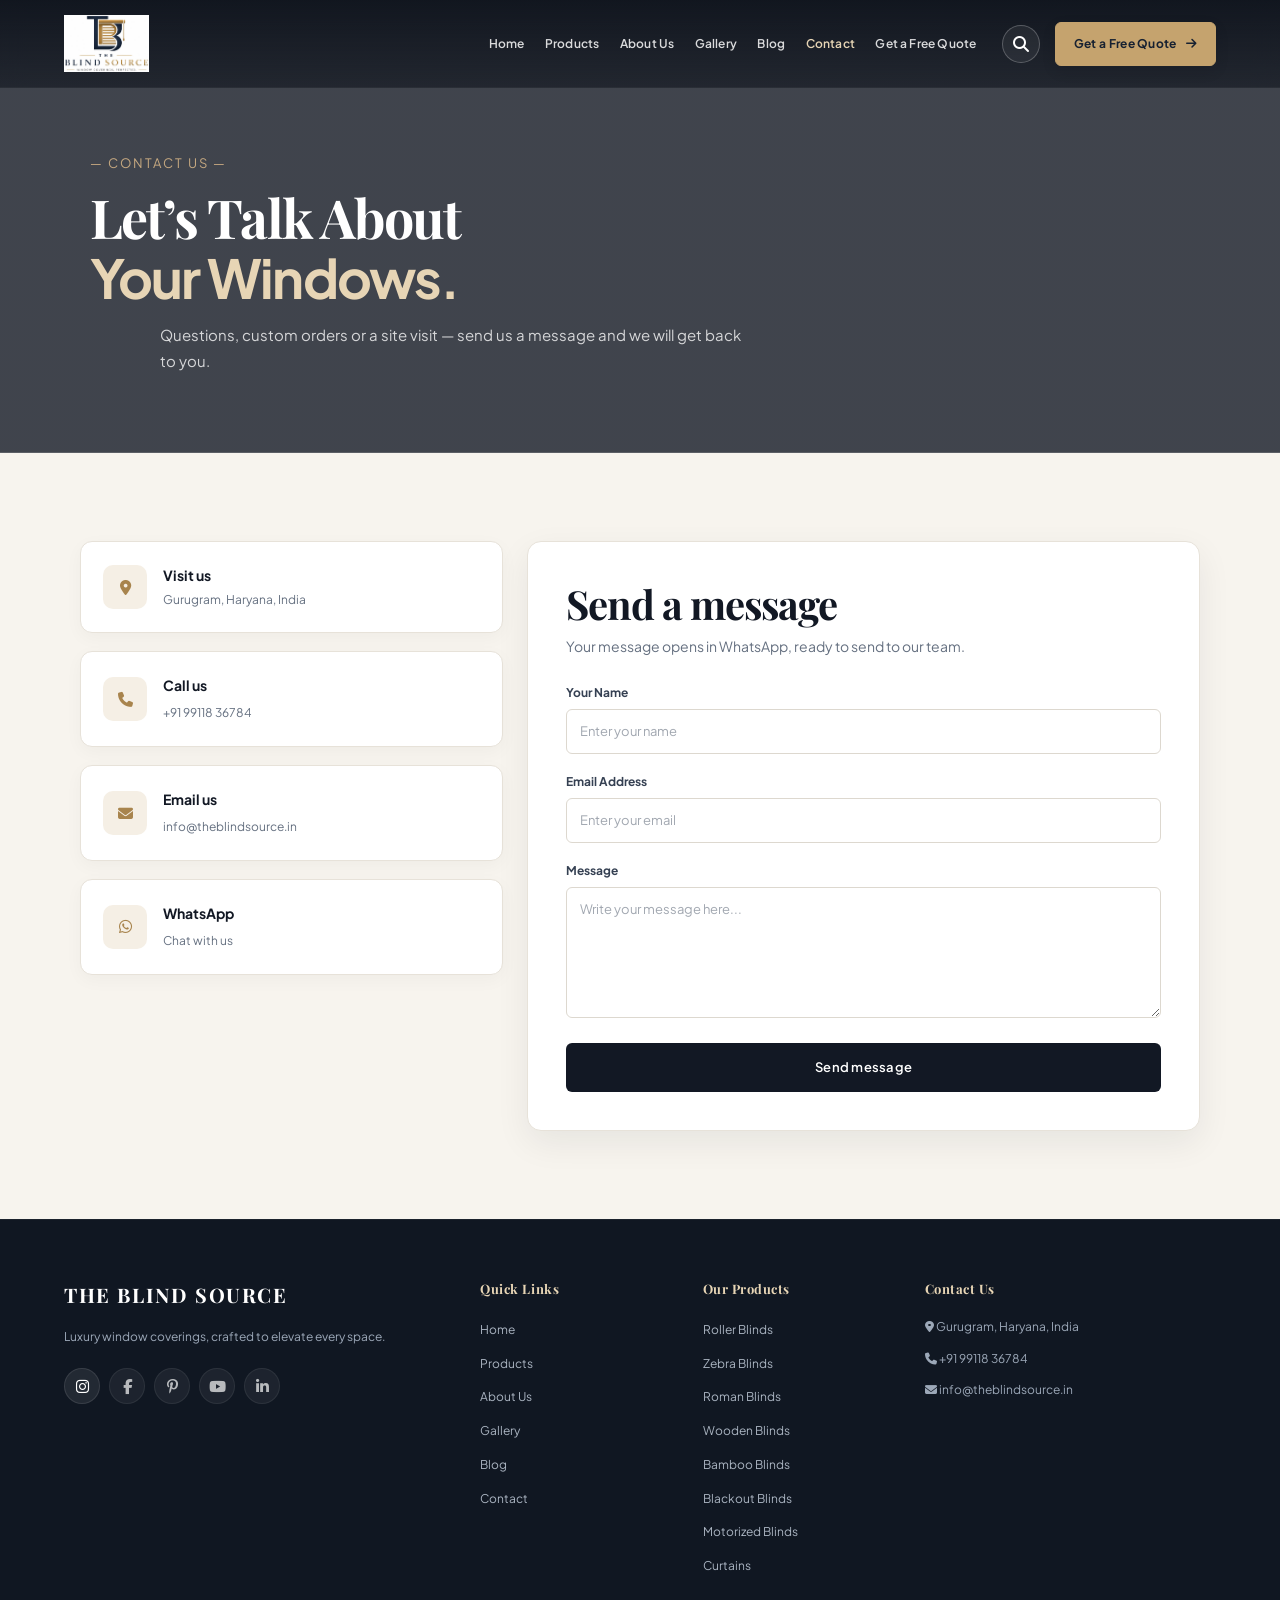
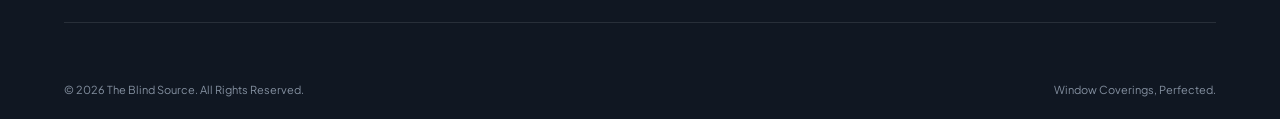
<file: contact.html>
<!DOCTYPE html>
<html lang="en">
<head>
    <meta charset="UTF-8">
    <meta name="viewport" content="width=device-width, initial-scale=1.0">
    <title>Contact Us - The Blind Source</title>
    <meta name="description" content="Contact The Blind Source in Gurugram for product information, installation enquiries and help choosing window coverings.">
    <meta property="og:title" content="Contact Us - The Blind Source">
    <meta property="og:description" content="Contact The Blind Source in Gurugram for product information, installation enquiries and help choosing window coverings.">
    <meta property="og:type" content="website">
    <!-- FontAwesome for Icons -->
    <link rel="stylesheet" href="https://cdnjs.cloudflare.com/ajax/libs/font-awesome/6.4.0/css/all.min.css">
    <!-- Google Fonts -->
    <link href="https://fonts.googleapis.com/css2?family=Playfair+Display:ital,wght@0,400..700;1,400..700&family=Plus+Jakarta+Sans:wght@300;400;500;600;700&display=swap" rel="stylesheet">
    <!-- External CSS Link -->
    <link rel="stylesheet" href="./style.css">
    <link rel="icon" type="image/png" href="favicon.png">
</head>
<body>

    <!-- Header -->
    <header>
        <a href="./index.html" class="logo-area">
            <img src="logo.png" alt="The Blind Source" class="site-logo">
        </a>
        <nav>
            <ul>
                <li><a href="./index.html">Home</a></li>
                <li><a href="./product.html">Products</a></li>
                <li><a href="./about.html">About Us</a></li>
                <li><a href="./gallery.html">Gallery</a></li>
                <li><a href="./blog.html">Blog</a></li>
                <li><a href="./contact.html" class="active">Contact</a></li>
            </ul>
        </nav>
        <div class="nav-right">
            <i class="fa-solid fa-magnifying-glass search-icon"></i>
            <a href="quote.html" class="btn-gold">Get a Free Quote <i class="fa-solid fa-arrow-right"></i></a>
        </div>
    </header>

    <!-- Page Hero -->
    <section class="page-hero"><div class="page-hero-content">
        <span style="font-size: 13px; letter-spacing: 2px; color: #c5a880; text-transform: uppercase;">— CONTACT US —</span>
        <h1 style="font-size: 46px; margin: 10px 0 15px 0;">Let’s Talk About <br><span style="color: #c5a880;">Your Windows.</span></h1>
        <p>Questions, custom orders or a site visit — send us a message and we will get back to you.</p>
    </div></section>

    <section class="form-section"><div class="contact-grid">
        <div>
            <div class="info-card"><i class="fa-solid fa-location-dot"></i><div><h4>Visit us</h4><p>Gurugram, Haryana, India</p></div></div>
            <div class="info-card"><i class="fa-solid fa-phone"></i><div><h4>Call us</h4><a href="tel:+919911836784">+91 99118 36784</a></div></div>
            <div class="info-card"><i class="fa-solid fa-envelope"></i><div><h4>Email us</h4><a href="mailto:info@theblindsource.in">info@theblindsource.in</a></div></div>
            <div class="info-card"><i class="fa-brands fa-whatsapp"></i><div><h4>WhatsApp</h4><a href="https://wa.me/919911836784" target="_blank" rel="noopener">Chat with us</a></div></div>
        </div>
        <form class="form-card" action="#" method="POST" data-whatsapp="New enquiry - The Blind Source">
            <h2>Send a message</h2><p>Your message opens in WhatsApp, ready to send to our team.</p>
            <div class="form-group"><label for="name">Your Name</label><input type="text" id="name" name="name" placeholder="Enter your name" required></div>
            <div class="form-group"><label for="email">Email Address</label><input type="email" id="email" name="email" placeholder="Enter your email" required></div>
            <div class="form-group"><label for="message">Message</label><textarea id="message" name="message" rows="5" placeholder="Write your message here..." required></textarea></div>
            <button type="submit" class="submit-btn">Send message</button>
        </form>
    </div></section>

    <!-- Footer -->
    <footer>
        <div class="footer-grid">
            <div class="footer-col">
                <h3 class="serif-font" style="margin-bottom: 15px;">THE BLIND SOURCE</h3>
                <p style="color: #94a3b8; font-size: 14px; line-height: 1.5; margin-bottom: 20px;">Luxury window coverings, crafted to elevate every space.</p>
                <div class="social-icons">
                    <a href="https://www.instagram.com/the.blind.source/" target="_blank" rel="noopener noreferrer"><i class="fa-brands fa-instagram"></i></a>
                    <a href="#"><i class="fa-brands fa-facebook-f"></i></a>
                    <a href="#"><i class="fa-brands fa-pinterest-p"></i></a>
                    <a href="#"><i class="fa-brands fa-youtube"></i></a>
                    <a href="#"><i class="fa-brands fa-linkedin-in"></i></a>
                </div>
            </div>
            <div class="footer-col">
                <h4>Quick Links</h4>
                <ul>
                    <li><a href="./index.html">Home</a></li>
                    <li><a href="./product.html">Products</a></li>
                    <li><a href="./about.html">About Us</a></li>
                    <li><a href="./gallery.html">Gallery</a></li>
                    <li><a href="./blog.html">Blog</a></li>
                    <li><a href="./contact.html">Contact</a></li>
                </ul>
            </div>
            <div class="footer-col">
                <h4>Our Products</h4>
                <ul>
                    <li><a href="./product.html">Roller Blinds</a></li>
                    <li><a href="./product.html">Zebra Blinds</a></li>
                    <li><a href="./product.html">Roman Blinds</a></li>
                    <li><a href="./product.html">Wooden Blinds</a></li>
                    <li><a href="./product.html">Bamboo Blinds</a></li>
                    <li><a href="./product.html">Blackout Blinds</a></li>
                    <li><a href="./product.html">Motorized Blinds</a></li>
                    <li><a href="./product.html">Curtains</a></li>
                </ul>
            </div>
            <div class="footer-col">
                <h4>Contact Us</h4>
                <p style="color: #94a3b8; font-size: 14px; margin-bottom: 10px;"><i class="fa-solid fa-location-dot"></i> Gurugram, Haryana, India</p>
                <p style="color: #94a3b8; font-size: 14px; margin-bottom: 10px;"><i class="fa-solid fa-phone"></i> <a href="tel:+919911836784" style="color:inherit;text-decoration:none">+91 99118 36784</a></p>
                <p style="color: #94a3b8; font-size: 14px;"><i class="fa-solid fa-envelope"></i> <a href="mailto:info@theblindsource.in" style="color:inherit;text-decoration:none">info@theblindsource.in</a></p>
            </div>
        </div>
        <div class="footer-bottom">
            <p>&copy; 2026 The Blind Source. All Rights Reserved.</p>
            <p>Window Coverings, Perfected.</p>
        </div>
    </footer>

    <!-- External JS Link -->
    <script src="script.js"></script>
</body>
</html>
</file>
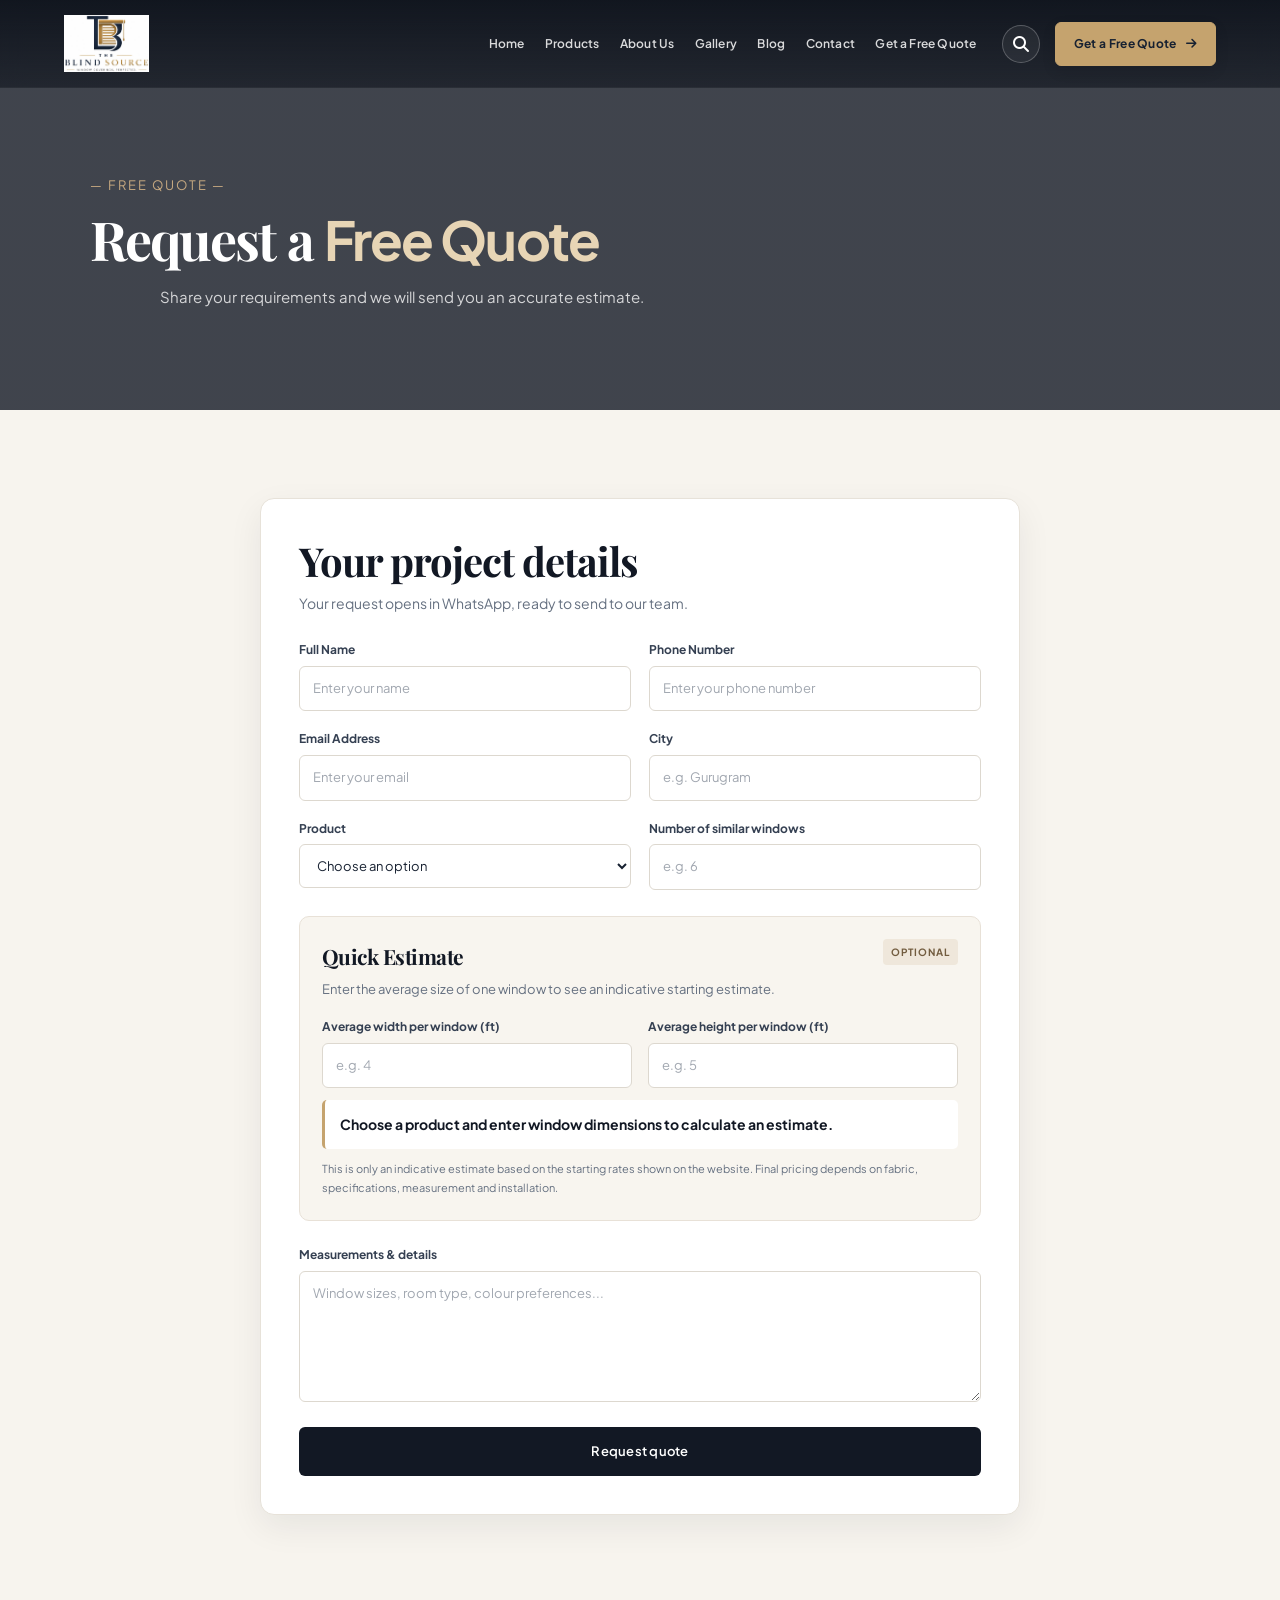
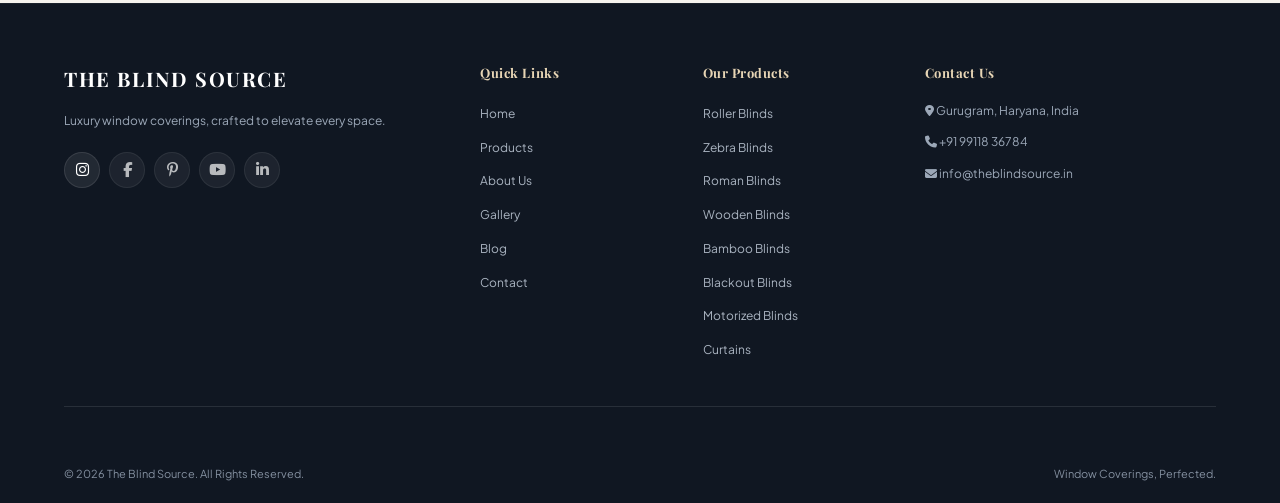
<file: quote.html>
<!DOCTYPE html>
<html lang="en">
<head>
    <meta charset="UTF-8">
    <meta name="viewport" content="width=device-width, initial-scale=1.0">
    <title>Get a Free Quote - The Blind Source</title>
    <meta name="description" content="Request a free quote for custom blinds and curtains. Share your product choice and window measurements with The Blind Source.">
    <meta property="og:title" content="Get a Free Quote - The Blind Source">
    <meta property="og:description" content="Request a free quote for custom blinds and curtains. Share your product choice and window measurements with The Blind Source.">
    <meta property="og:type" content="website">
    <!-- FontAwesome for Icons -->
    <link rel="stylesheet" href="https://cdnjs.cloudflare.com/ajax/libs/font-awesome/6.4.0/css/all.min.css">
    <!-- Google Fonts -->
    <link href="https://fonts.googleapis.com/css2?family=Playfair+Display:ital,wght@0,400..700;1,400..700&family=Plus+Jakarta+Sans:wght@300;400;500;600;700&display=swap" rel="stylesheet">
    <!-- External CSS Link -->
    <link rel="stylesheet" href="./style.css">
    <link rel="icon" type="image/png" href="favicon.png">
</head>
<body>

    <!-- Header -->
    <header>
        <a href="./index.html" class="logo-area">
            <img src="logo.png" alt="The Blind Source" class="site-logo">
        </a>
        <nav>
            <ul>
                <li><a href="./index.html">Home</a></li>
                <li><a href="./product.html">Products</a></li>
                <li><a href="./about.html">About Us</a></li>
                <li><a href="./gallery.html">Gallery</a></li>
                <li><a href="./blog.html">Blog</a></li>
                <li><a href="./contact.html">Contact</a></li>
            </ul>
        </nav>
        <div class="nav-right">
            <i class="fa-solid fa-magnifying-glass search-icon"></i>
            <a href="quote.html" class="btn-gold">Get a Free Quote <i class="fa-solid fa-arrow-right"></i></a>
        </div>
    </header>

    <!-- Page Hero -->
    <section class="page-hero"><div class="page-hero-content">
        <span style="font-size: 13px; letter-spacing: 2px; color: #c5a880; text-transform: uppercase;">— FREE QUOTE —</span>
        <h1 style="font-size: 46px; margin: 10px 0 15px 0;">Request a <span style="color: #c5a880;">Free Quote</span></h1>
        <p>Share your requirements and we will send you an accurate estimate.</p>
    </div></section>

    <section class="form-section">
        <form class="form-card narrow" action="#" method="POST" data-whatsapp="Quote request - The Blind Source">
            <h2>Your project details</h2><p>Your request opens in WhatsApp, ready to send to our team.</p>
            <div class="form-row"><div class="form-group"><label for="name">Full Name</label><input type="text" id="name" name="name" placeholder="Enter your name" required></div><div class="form-group"><label for="phone">Phone Number</label><input type="tel" id="phone" name="phone" placeholder="Enter your phone number" required></div></div>
            <div class="form-row"><div class="form-group"><label for="email">Email Address</label><input type="email" id="email" name="email" placeholder="Enter your email"></div><div class="form-group"><label for="city">City</label><input type="text" id="city" name="city" placeholder="e.g. Gurugram" required></div></div>
            <div class="form-row">
                <div class="form-group"><label for="service">Product</label><select id="service" name="service" required><option value="" disabled selected>Choose an option</option><option>Roller Blinds</option><option>Zebra Blinds</option><option>Roman Blinds</option><option>Wooden Blinds</option><option>Bamboo Blinds</option><option>Blackout Blinds</option><option>Motorized Blinds</option><option>Curtains</option><option>Other</option></select></div>
                <div class="form-group"><label for="windows">Number of similar windows</label><input type="number" id="windows" name="windows" min="1" max="100" step="1" placeholder="e.g. 6"></div>
            </div>

            <div class="estimate-panel" id="estimate-calculator">
                <div class="estimate-panel-heading">
                    <div>
                        <h3>Quick Estimate</h3>
                        <p>Enter the average size of one window to see an indicative starting estimate.</p>
                    </div>
                    <span class="estimate-kicker">OPTIONAL</span>
                </div>
                <div class="estimate-grid">
                    <div class="form-group">
                        <label for="window-width">Average width per window (ft)</label>
                        <input type="number" id="window-width" name="window_width_ft" min="0.1" max="50" step="0.1" inputmode="decimal" placeholder="e.g. 4">
                    </div>
                    <div class="form-group">
                        <label for="window-height">Average height per window (ft)</label>
                        <input type="number" id="window-height" name="window_height_ft" min="0.1" max="50" step="0.1" inputmode="decimal" placeholder="e.g. 5">
                    </div>
                </div>
                <output class="estimate-output" id="estimate-output" aria-live="polite">Choose a product and enter window dimensions to calculate an estimate.</output>
                <p class="estimate-disclaimer">This is only an indicative estimate based on the starting rates shown on the website. Final pricing depends on fabric, specifications, measurement and installation.</p>
                <input type="hidden" id="indicative-estimate" name="indicative_estimate" data-whatsapp-label="Indicative starting estimate" value="">
            </div>

            <div class="form-group"><label for="details">Measurements & details</label><textarea id="details" name="details" rows="5" placeholder="Window sizes, room type, colour preferences..."></textarea></div>
            <button type="submit" class="submit-btn">Request quote</button>
        </form>
    </section>

    <!-- Footer -->
    <footer>
        <div class="footer-grid">
            <div class="footer-col">
                <h3 class="serif-font" style="margin-bottom: 15px;">THE BLIND SOURCE</h3>
                <p style="color: #94a3b8; font-size: 14px; line-height: 1.5; margin-bottom: 20px;">Luxury window coverings, crafted to elevate every space.</p>
                <div class="social-icons">
                    <a href="https://www.instagram.com/the.blind.source/" target="_blank" rel="noopener noreferrer"><i class="fa-brands fa-instagram"></i></a>
                    <a href="#"><i class="fa-brands fa-facebook-f"></i></a>
                    <a href="#"><i class="fa-brands fa-pinterest-p"></i></a>
                    <a href="#"><i class="fa-brands fa-youtube"></i></a>
                    <a href="#"><i class="fa-brands fa-linkedin-in"></i></a>
                </div>
            </div>
            <div class="footer-col">
                <h4>Quick Links</h4>
                <ul>
                    <li><a href="./index.html">Home</a></li>
                    <li><a href="./product.html">Products</a></li>
                    <li><a href="./about.html">About Us</a></li>
                    <li><a href="./gallery.html">Gallery</a></li>
                    <li><a href="./blog.html">Blog</a></li>
                    <li><a href="./contact.html">Contact</a></li>
                </ul>
            </div>
            <div class="footer-col">
                <h4>Our Products</h4>
                <ul>
                    <li><a href="./product.html">Roller Blinds</a></li>
                    <li><a href="./product.html">Zebra Blinds</a></li>
                    <li><a href="./product.html">Roman Blinds</a></li>
                    <li><a href="./product.html">Wooden Blinds</a></li>
                    <li><a href="./product.html">Bamboo Blinds</a></li>
                    <li><a href="./product.html">Blackout Blinds</a></li>
                    <li><a href="./product.html">Motorized Blinds</a></li>
                    <li><a href="./product.html">Curtains</a></li>
                </ul>
            </div>
            <div class="footer-col">
                <h4>Contact Us</h4>
                <p style="color: #94a3b8; font-size: 14px; margin-bottom: 10px;"><i class="fa-solid fa-location-dot"></i> Gurugram, Haryana, India</p>
                <p style="color: #94a3b8; font-size: 14px; margin-bottom: 10px;"><i class="fa-solid fa-phone"></i> <a href="tel:+919911836784" style="color:inherit;text-decoration:none">+91 99118 36784</a></p>
                <p style="color: #94a3b8; font-size: 14px;"><i class="fa-solid fa-envelope"></i> <a href="mailto:info@theblindsource.in" style="color:inherit;text-decoration:none">info@theblindsource.in</a></p>
            </div>
        </div>
        <div class="footer-bottom">
            <p>&copy; 2026 The Blind Source. All Rights Reserved.</p>
            <p>Window Coverings, Perfected.</p>
        </div>
    </footer>

    <!-- External JS Link -->
    <script src="script.js"></script>
</body>
</html>
</file>
<file: style.css>
/* --- Global Reset & Variables --- */ :root { --bg-dark: #121824; --bg-cream: #faf7f2; --gold: #c5a880; --text-dark: #121824; --text-muted: #6b7280; --border-color: #e5e7eb; } * { margin: 0; padding: 0; box-sizing: border-box; font-family: 'Plus Jakarta Sans', sans-serif; } body { background-color: #fff; color: var(--text-dark); line-height: 1.6; } .serif-font { font-family: 'Playfair Display', serif; } /* --- Header & Navigation --- */
 header {
            position: absolute;
            top: 0;
            left: 0;
            width: 100%;
            display: flex;
            justify-content: space-between;
            align-items: center;
            padding: 20px 5%;
            z-index: 100;
            background: linear-gradient(to bottom, rgba(0,0,0,0.7), transparent);
        }

     
     
.logo-area { color: #fff; text-decoration: none; font-family: 'Playfair Display', serif; } nav ul { list-style: none; display: flex; gap: 30px; } nav ul li a { color: #cbd5e1; text-decoration: none; font-size: 14px; font-weight: 500; transition: color 0.3s ease; } nav ul li a:hover, nav ul li a.active { color: var(--gold); } .nav-right { display: flex; align-items: center; gap: 20px; } .search-icon { color: #fff; cursor: pointer; font-size: 16px; } /* --- Buttons --- */ .btn-gold { background-color: var(--gold); color: #121824; padding: 10px 20px; border-radius: 6px; text-decoration: none; font-size: 14px; font-weight: 600; display: inline-flex; align-items: center; gap: 8px; transition: opacity 0.3s ease; } .btn-gold:hover { opacity: 0.9; } .btn-outline-dark { background: transparent; color: #121824; border: 1px solid #121824; padding: 10px 20px; border-radius: 6px; text-decoration: none; font-size: 14px; font-weight: 600; display: inline-flex; align-items: center; gap: 8px; transition: all 0.3s ease; } .btn-outline-dark:hover { background: #121824; color: #fff; } /* --- Page Hero Section --- */ .page-hero { background: linear-gradient(rgba(18, 24, 36, 0.8), rgba(18, 24, 36, 0.8)), url('https://images.unsplash.com/photo-1513694203232-719a280e022f?q=80&w=1920&auto=format&fit=crop') no-repeat center center/cover; padding: 80px 5%; text-align: center; color: #fff; } .page-hero-content h1 { font-family: 'Playfair Display', serif; } .page-hero-content p { color: #cbd5e1; font-size: 15px; max-width: 600px; margin: 0 auto; } /* --- Quote / Feature Badges Bar --- */ .quote-badges-bar { background: #fff; padding: 25px 5%; display: grid; grid-template-columns: repeat(auto-fit, minmax(200px, 1fr)); gap: 20px; border-bottom: 1px solid var(--border-color); box-shadow: 0 4px 6px -1px rgba(0, 0, 0, 0.02); } .qb-item { display: flex; align-items: center; gap: 15px; } .qb-item i { font-size: 24px; color: var(--gold); background: rgba(197, 168, 128, 0.1); padding: 12px; border-radius: 8px; } .qb-item div { font-size: 13px; color: var(--text-muted); line-height: 1.4; } .qb-item strong { color: var(--text-dark); font-size: 14px; } /* --- Gallery Filter Bar --- */ .gallery-filter-bar { display: flex; justify-content: space-between; align-items: center; flex-wrap: wrap; gap: 15px; margin-bottom: 20px; } .filter-chips { display: flex; gap: 10px; flex-wrap: wrap; } .chip { background: #f1f5f9; border: none; padding: 8px 16px; border-radius: 20px; font-size: 13px; font-weight: 500; cursor: pointer; color: var(--text-muted); transition: all 0.3s ease; } .chip.active, .chip:hover { background: var(--text-dark); color: #fff; } .filter-dropdown-area { display: flex; gap: 10px; } .sort-select { padding: 8px 14px; border: 1px solid var(--border-color); border-radius: 6px; font-size: 13px; background: #fff; outline: none; color: var(--text-dark); } .btn-filter-icon { background: #fff; border: 1px solid var(--border-color); padding: 8px 14px; border-radius: 6px; font-size: 13px; cursor: pointer; display: inline-flex; align-items: center; gap: 6px; } /* --- Blog / Grid Cards --- */ .blog-grid { display: grid; grid-template-columns: repeat(auto-fit, minmax(320px, 1fr)); gap: 30px; } .blog-card { background: #fff; border: 1px solid var(--border-color); border-radius: 12px; overflow: hidden; transition: transform 0.3s ease; } .blog-card:hover { transform: translateY(-5px); } .blog-img img { width: 100%; height: 100%; object-fit: cover; } /* --- Consultation Banner --- */ .consultation-banner { background: var(--bg-dark); margin: 50px 5%; border-radius: 16px; padding: 40px; display: flex; justify-content: space-between; align-items: center; flex-wrap: wrap; gap: 25px; color: #fff; } .cb-left { display: flex; align-items: center; gap: 20px; } .cb-icon { background: rgba(197, 168, 128, 0.15); color: var(--gold); width: 50px; height: 50px; border-radius: 12px; display: flex; align-items: center; justify-content: center; font-size: 20px; } .cb-left h2 { font-family: 'Playfair Display', serif; font-size: 24px; margin-bottom: 5px; } .cb-left p { color: #94a3b8; font-size: 14px; } .cb-right { display: flex; gap: 15px; align-items: center; } .cb-right .btn-outline-dark { border-color: rgba(255, 255, 255, 0.2); color: #fff; } .cb-right .btn-outline-dark:hover { background: #fff; color: #121824; } /* --- Footer --- */ footer { background: var(--bg-dark); color: #fff; padding: 60px 5% 20px 5%; border-top: 1px solid rgba(255, 255, 255, 0.05); } .footer-grid { display: grid; grid-template-columns: repeat(auto-fit, minmax(200px, 1fr)); gap: 40px; margin-bottom: 40px; } .footer-col h4 { font-size: 16px; margin-bottom: 20px; font-family: 'Playfair Display', serif; color: var(--gold); } .footer-col ul { list-style: none; } .footer-col ul li { margin-bottom: 10px; } .footer-col ul li a { color: #94a3b8; text-decoration: none; font-size: 14px; transition: color 0.3s ease; } .footer-col ul li a:hover { color: #fff; } .social-icons { display: flex; gap: 10px; } .social-icons a { background: rgba(255, 255, 255, 0.05); color: #fff; width: 36px; height: 36px; border-radius: 50%; display: flex; align-items: center; justify-content: center; text-decoration: none; transition: background 0.3s ease; } .social-icons a:hover { background: var(--gold); color: #121824; } .footer-bottom { display: flex; justify-content: space-between; align-items: center; padding-top: 20px; border-top: 1px solid rgba(255, 255, 255, 0.05); color: #64748b; font-size: 13px; flex-wrap: wrap; gap: 15px; }
/* --- Fixes & additions --- */
html,body{overflow-x:hidden}
.page-hero{padding:130px 5% 80px}
.form-section{padding:70px 5%;background:var(--bg-cream)}
.contact-grid{display:grid;grid-template-columns:1fr 1.3fr;gap:40px;max-width:1100px;margin:0 auto;align-items:start}
.info-card{background:#fff;border:1px solid var(--border-color);border-radius:12px;padding:22px;display:flex;gap:16px;margin-bottom:18px;align-items:center}
.info-card>i{color:var(--gold);background:rgba(197,168,128,.12);width:44px;height:44px;border-radius:10px;display:flex;align-items:center;justify-content:center;flex-shrink:0}
.info-card h4{font-size:15px;margin-bottom:2px}
.info-card p,.info-card a{font-size:14px;color:var(--text-muted);text-decoration:none}
.form-card{background:#fff;border:1px solid var(--border-color);border-radius:12px;padding:35px;box-shadow:0 4px 15px rgba(0,0,0,.05)}
.form-card.narrow{max-width:760px;margin:0 auto}
.form-card h2{font-family:'Playfair Display',serif;font-size:26px;margin-bottom:6px}
.form-card>p{color:var(--text-muted);font-size:14px;margin-bottom:24px}
.form-row{display:grid;grid-template-columns:1fr 1fr;gap:18px}
.form-group{margin-bottom:18px}
.form-group label{display:block;margin-bottom:6px;font-weight:600;font-size:13px}
.form-group input,.form-group select,.form-group textarea{width:100%;padding:12px 14px;border:1px solid var(--border-color);border-radius:6px;font-size:14px;outline:none;background:#fff;transition:border-color .3s}
.form-group input:focus,.form-group select:focus,.form-group textarea:focus{border-color:var(--gold)}
.submit-btn{width:100%;background:var(--bg-dark);color:#fff;border:none;padding:14px;border-radius:6px;font-size:15px;font-weight:600;cursor:pointer;transition:all .3s}
.submit-btn:hover{background:var(--gold);color:var(--bg-dark)}
@media(max-width:900px){
 .contact-grid,.form-row{grid-template-columns:1fr}
 [style*="grid-template-columns: 1fr 1fr"],[style*="repeat(3, 1fr)"]{grid-template-columns:1fr !important}
 [style*="repeat(4, 1fr)"]{grid-template-columns:1fr 1fr !important}
 [style*="right: -30px"]{position:static !important;max-width:none !important;margin-top:20px}
 .page-hero-content h1{font-size:34px !important}
 .consultation-banner{padding:28px}
 .cb-right{flex-wrap:wrap}
}


/* Functional product-list view and mobile navigation support */
.products-grid-shop.list-view {
  grid-template-columns: 1fr;
}
.products-grid-shop.list-view .shop-card {
  display: grid;
  grid-template-columns: minmax(150px, 240px) 1fr;
  align-items: stretch;
}
.products-grid-shop.list-view .shop-card-img {
  height: 100%;
  min-height: 170px;
}
.products-grid-shop.list-view .shop-card-body {
  display: flex;
  flex-direction: column;
  justify-content: center;
}
.shop-card[hidden], .blog-card[hidden] {
  display: none !important;
}
@media (max-width: 760px) {
  .products-grid-shop.list-view .shop-card {
    grid-template-columns: 120px minmax(0, 1fr);
  }
  .products-grid-shop.list-view .shop-card-img {
    min-height: 140px;
  }
  .shop-container {
    grid-template-columns: 1fr !important;
    gap: 24px !important;
  }
  .shop-header-bar {
    align-items: flex-start !important;
    flex-direction: column;
    gap: 14px;
  }
  .shop-controls {
    flex-wrap: wrap;
  }
}


/* Existing interaction support */
.search-toggle {
  border: 0;
  background: transparent;
  padding: 6px;
  cursor: pointer;
}
.site-search-panel {
  position: absolute;
  top: 100%;
  right: 5%;
  z-index: 150;
  width: min(420px, 90vw);
  padding: 16px;
  background: #fff;
  border: 1px solid #e5e7eb;
  border-radius: 10px;
  box-shadow: 0 14px 35px rgba(18, 24, 36, .18);
}
.site-search-panel[hidden] { display: none !important; }
.site-search-label {
  display: block;
  margin-bottom: 8px;
  color: #121824;
  font-size: 13px;
  font-weight: 700;
}
.site-search-row { display: flex; gap: 8px; }
.site-search-row input {
  flex: 1;
  min-width: 0;
  padding: 11px 12px;
  border: 1px solid #d1d5db;
  border-radius: 6px;
  font: inherit;
}
.site-search-row button {
  padding: 10px 15px;
  border: 0;
  border-radius: 6px;
  background: #121824;
  color: #fff;
  font-weight: 600;
  cursor: pointer;
}
.category-card-link {
  position: absolute;
  inset: 0;
  z-index: 4;
  display: block;
  color: transparent;
  text-decoration: none;
  font-size: 0;
}
.gallery-lightbox {
  width: min(92vw, 1100px);
  max-width: 92vw;
  max-height: 90vh;
  padding: 42px 12px 12px;
  margin: auto;
  border: 0;
  border-radius: 12px;
  background: #121824;
}
.gallery-lightbox::backdrop { background: rgba(8, 12, 20, .82); }
.gallery-lightbox img {
  display: block;
  max-width: 100%;
  max-height: 78vh;
  margin: auto;
  object-fit: contain;
}
.gallery-lightbox-close {
  position: absolute;
  top: 10px;
  right: 10px;
  width: 32px;
  height: 32px;
  border: 0;
  border-radius: 50%;
  background: #fff;
  color: #121824;
  cursor: pointer;
}
.tags-cloud .tag.active { background: #121824; color: #fff; }
.pagination[hidden] { display: none !important; }
@media (max-width: 760px) {
  .site-search-panel { right: 3%; width: 94vw; }
  .site-search-row button { padding-inline: 12px; }
}

.blog-filter-status {
  margin: 0 0 14px;
  color: #6b7280;
  font-size: 13px;
}
a[aria-disabled="true"] { opacity: .7; }

.shop-card-quote {
  display: inline-flex;
  align-items: center;
  justify-content: center;
  width: 100%;
  margin-top: 12px;
  padding: 10px 12px;
  border-radius: 6px;
  background: #121824;
  color: #fff;
  text-decoration: none;
  font-size: 13px;
  font-weight: 600;
  transition: background .2s ease, color .2s ease;
}
.shop-card-quote:hover {
  background: #c5a880;
  color: #121824;
}


/* Quote page: indicative starting-price calculator */
.estimate-panel {
  margin: 8px 0 24px;
  padding: 22px;
  border: 1px solid #e8e1d7;
  border-radius: 10px;
  background: #faf7f2;
}
.estimate-panel-heading {
  display: flex;
  justify-content: space-between;
  align-items: flex-start;
  gap: 16px;
  margin-bottom: 16px;
}
.estimate-panel-heading h3 {
  margin: 0 0 4px;
  color: #121824;
  font-family: 'Playfair Display', serif;
  font-size: 21px;
}
.estimate-panel-heading p {
  margin: 0;
  color: #6b7280;
  font-size: 13px;
}
.estimate-kicker {
  flex: 0 0 auto;
  padding: 5px 8px;
  border-radius: 4px;
  background: rgba(197, 168, 128, .18);
  color: #725c3f;
  font-size: 10px;
  font-weight: 700;
  letter-spacing: 1px;
}
.estimate-grid {
  display: grid;
  grid-template-columns: 1fr 1fr;
  gap: 16px;
}
.estimate-grid .form-group { margin-bottom: 12px; }
.estimate-output {
  display: block;
  min-height: 48px;
  padding: 13px 15px;
  border-left: 3px solid #c5a880;
  border-radius: 4px;
  background: #fff;
  color: #121824;
  font-size: 14px;
  font-weight: 700;
  line-height: 1.6;
}
.estimate-disclaimer {
  margin: 10px 0 0;
  color: #6b7280;
  font-size: 11px;
  line-height: 1.6;
}
@media (max-width: 600px) {
  .estimate-panel { padding: 16px; }
  .estimate-grid { grid-template-columns: 1fr; gap: 0; }
  .estimate-panel-heading { flex-direction: column; }
}


/* Blog sidebar category filters */
.category-list li span[role="button"] {
  cursor: pointer;
  transition: color .2s ease;
}
.category-list li span[role="button"]:hover,
.category-list li.active span[role="button"] {
  color: #c5a880;
}
.category-list li span[role="button"]:focus-visible {
  outline: 2px solid #c5a880;
  outline-offset: 3px;
  border-radius: 3px;
}


/* =========================================================
   THE BLIND SOURCE — SHARED VISUAL SYSTEM
   Premium navy / warm ivory / muted gold
   Applied consistently across all public-facing pages.
   Original logo, photos and page copy are intentionally kept.
   ========================================================= */

:root {
  --primary-dark: #121824;
  --bg-dark: #121824;
  --accent-gold: #c5a36e;
  --gold-soft: #e7d5b5;
  --bg-cream: #f7f4ee;
  --text-light: #657080;
  --text-dark: #172131;
  --border-color: #e7e2d9;
  --surface: #ffffff;
  --surface-soft: #fbf9f5;
  --shadow-soft: 0 12px 34px rgba(18, 24, 36, .07);
  --shadow-card: 0 8px 24px rgba(18, 24, 36, .06);
  --radius-card: 14px;
  --radius-control: 7px;
  --content-width: 1240px;
}

html {
  scroll-behavior: smooth;
  scroll-padding-top: 90px;
}

body {
  color: var(--text-dark);
  background: var(--bg-cream);
  font-family: 'Plus Jakarta Sans', sans-serif;
  font-size: 15px;
  line-height: 1.65;
  -webkit-font-smoothing: antialiased;
  text-rendering: optimizeLegibility;
}

body, body * {
  box-sizing: border-box;
}

img {
  max-width: 100%;
}

h1, h2, h3, .serif-font {
  font-family: 'Playfair Display', Georgia, serif;
  letter-spacing: -.025em;
}

p {
  text-wrap: pretty;
}

a, button, input, select, textarea {
  -webkit-tap-highlight-color: transparent;
}

a {
  transition: color .2s ease, background-color .2s ease, border-color .2s ease, opacity .2s ease, transform .2s ease;
}

button, input, select, textarea {
  font: inherit;
}

:focus-visible {
  outline: 3px solid rgba(197, 163, 110, .65);
  outline-offset: 3px;
}

/* Header and primary navigation */
header {
  position: absolute !important;
  inset: 0 0 auto 0;
  z-index: 200 !important;
  display: flex !important;
  align-items: center !important;
  justify-content: space-between !important;
  gap: clamp(12px, 2vw, 30px) !important;
  width: 100% !important;
  min-height: 88px;
  padding: 12px clamp(20px, 5vw, 76px) !important;
  background: linear-gradient(180deg, rgba(11, 16, 25, .88), rgba(11, 16, 25, .56)) !important;
  border-bottom: 1px solid rgba(255,255,255,.1);
  backdrop-filter: blur(12px);
  -webkit-backdrop-filter: blur(12px);
}

header .logo-area {
  display: flex !important;
  align-items: center !important;
  flex: 0 0 auto;
  min-width: 0;
  color: #fff;
  text-decoration: none;
}

header .site-logo {
  display: block;
  width: auto !important;
  height: 58px !important;
  max-width: 118px;
  object-fit: contain;
  object-position: left center;
}

header nav {
  display: flex;
  align-items: center;
  min-width: 0;
  margin-left: auto;
}

header nav ul {
  display: flex !important;
  align-items: center;
  justify-content: center;
  flex-wrap: nowrap;
  gap: clamp(12px, 1.6vw, 25px) !important;
  margin: 0;
  padding: 0;
  list-style: none;
}

header nav ul li {
  margin: 0 !important;
}

header nav ul li a {
  display: inline-flex;
  align-items: center;
  min-height: 40px;
  color: rgba(255,255,255,.84) !important;
  font-size: 12px !important;
  font-weight: 600 !important;
  letter-spacing: .015em;
  white-space: nowrap;
  text-decoration: none;
}

header nav ul li a:hover,
header nav ul li a.active {
  color: var(--gold-soft) !important;
}

header .nav-right {
  display: flex !important;
  align-items: center !important;
  justify-content: flex-end;
  flex: 0 0 auto;
  gap: 15px !important;
}

header .search-icon {
  display: inline-flex;
  align-items: center;
  justify-content: center;
  width: 38px;
  height: 38px;
  color: #fff !important;
  border: 1px solid rgba(255,255,255,.24);
  border-radius: 50%;
  background: rgba(255,255,255,.06);
}

header .search-icon:hover {
  color: var(--gold-soft) !important;
  border-color: rgba(231,213,181,.65);
}

header .btn-gold,
.btn-gold {
  display: inline-flex;
  align-items: center;
  justify-content: center;
  gap: 9px;
  min-height: 44px;
  padding: 11px 18px !important;
  color: #172131 !important;
  background: var(--accent-gold) !important;
  border: 1px solid var(--accent-gold);
  border-radius: 6px !important;
  font-size: 12px !important;
  font-weight: 700 !important;
  letter-spacing: .025em;
  text-decoration: none;
  box-shadow: 0 5px 14px rgba(0,0,0,.1);
}

header .btn-gold:hover,
.btn-gold:hover {
  background: #d8bd8e !important;
  border-color: #d8bd8e;
  transform: translateY(-1px);
}

.menu-toggle {
  width: 42px !important;
  height: 42px !important;
  color: #fff !important;
  background: rgba(255,255,255,.08) !important;
  border: 1px solid rgba(255,255,255,.25) !important;
  border-radius: 7px !important;
}

/* Hero sections */
.hero {
  position: relative;
  display: flex;
  align-items: center;
  min-height: min(760px, 92svh);
  height: 90vh;
  padding: 145px clamp(22px, 7vw, 110px) 80px !important;
  background-position: center !important;
  background-size: cover !important;
}

.hero::after {
  content: "";
  position: absolute;
  inset: 0;
  pointer-events: none;
  background: linear-gradient(90deg, rgba(12,17,26,.76) 0%, rgba(12,17,26,.48) 48%, rgba(12,17,26,.12) 100%);
}

.hero-content {
  position: relative;
  z-index: 1;
  width: min(100%, 670px);
  max-width: 670px !important;
  margin: 0 !important;
}

.hero-subtitle {
  display: inline-flex;
  align-items: center;
  gap: 10px;
  color: var(--gold-soft) !important;
  font-size: 11px !important;
  font-weight: 700;
  letter-spacing: .19em !important;
}

.hero h1 {
  max-width: 690px;
  margin: 16px 0 20px !important;
  color: #fff;
  font-size: clamp(40px, 5vw, 66px) !important;
  line-height: 1.09 !important;
  letter-spacing: -.04em;
}

.hero h1 span {
  color: #dfc398 !important;
}

.hero p {
  max-width: 570px;
  color: rgba(255,255,255,.82) !important;
  font-size: clamp(14px, 1.2vw, 16px) !important;
  line-height: 1.8 !important;
}

.hero-btns {
  display: flex;
  flex-wrap: wrap;
  gap: 12px !important;
  margin: 28px 0 34px !important;
}

.hero-btns .btn-gold,
.hero-btns .btn-outline,
.btn-outline-dark {
  min-height: 46px;
  padding: 12px 20px !important;
  border-radius: 6px !important;
  font-size: 12px !important;
  font-weight: 700;
}

.btn-outline {
  display: inline-flex;
  align-items: center;
  gap: 9px;
  color: #fff !important;
  background: rgba(255,255,255,.08) !important;
  border: 1px solid rgba(255,255,255,.42) !important;
  text-decoration: none;
  backdrop-filter: blur(8px);
}

.btn-outline:hover {
  color: var(--gold-soft) !important;
  border-color: var(--gold-soft) !important;
  background: rgba(255,255,255,.14) !important;
}

.hero-features {
  display: flex;
  flex-wrap: wrap;
  gap: 15px 28px !important;
  max-width: 700px;
  color: rgba(255,255,255,.78) !important;
  font-size: 12px !important;
}

.hero-features i {
  color: var(--gold-soft) !important;
}

/* Inner-page hero */
.page-hero {
  display: flex !important;
  align-items: center !important;
  min-height: 410px !important;
  height: auto !important;
  padding: 150px clamp(22px, 7vw, 110px) 78px !important;
  background-position: center 48% !important;
  background-size: cover !important;
  color: #fff;
}

.page-hero-content {
  width: min(100%, 760px);
  max-width: 760px !important;
  margin: 0 !important;
}

.page-hero > .page-hero-content {
  text-align: left;
}

.page-hero h1 {
  max-width: 760px;
  margin: 12px 0 15px !important;
  color: #fff;
  font-size: clamp(35px, 4.2vw, 54px) !important;
  line-height: 1.12 !important;
  letter-spacing: -.035em;
}

.page-hero h1 span {
  color: var(--gold-soft) !important;
}

.page-hero p {
  max-width: 620px;
  color: rgba(255,255,255,.78) !important;
  font-size: 15px !important;
  line-height: 1.75 !important;
}

/* Content sections and headings */
.section-padding {
  padding: clamp(54px, 7vw, 92px) clamp(20px, 5vw, 76px) !important;
}

.section-padding > * {
  max-width: var(--content-width);
}

.section-title-tag {
  color: #987747 !important;
  font-size: 10px !important;
  font-weight: 700;
  letter-spacing: .2em !important;
}

.section-title {
  margin: 8px 0 12px !important;
  color: var(--primary-dark);
  font-size: clamp(29px, 3vw, 40px) !important;
  line-height: 1.2;
}

.section-desc {
  max-width: 680px;
  margin: 0 auto 38px !important;
  color: var(--text-light) !important;
  font-size: 14px !important;
  line-height: 1.8;
}

.text-center .section-title,
.text-center .section-desc {
  margin-left: auto !important;
  margin-right: auto !important;
}

/* Homepage product cards */
.products-grid {
  gap: 22px !important;
}

.product-card {
  min-height: 285px;
  height: clamp(260px, 29vw, 360px) !important;
  border: 1px solid rgba(18,24,36,.08);
  border-radius: var(--radius-card) !important;
  box-shadow: var(--shadow-card) !important;
  background: #e8e5df;
}

.product-card img {
  display: block;
  transition: transform .55s cubic-bezier(.2,.7,.2,1) !important;
}

.product-card:hover img {
  transform: scale(1.045);
}

.product-overlay {
  padding: 26px 20px 20px !important;
  background: linear-gradient(180deg, transparent 0%, rgba(10,15,23,.78) 100%) !important;
}

.product-overlay h3 {
  color: #fff;
  font-size: 17px !important;
  font-weight: 600 !important;
}

.product-overlay i {
  color: #fff;
  background: rgba(197,163,110,.9) !important;
  transition: transform .2s ease;
}

.product-card:hover .product-overlay i {
  transform: translateX(3px);
}

/* Homepage trust / features */
.why-choose {
  background: #fff !important;
}

.features-grid {
  gap: 25px !important;
}

.feature-box {
  padding: 26px 18px;
  background: var(--surface-soft);
  border: 1px solid var(--border-color);
  border-radius: 12px;
}

.feature-box i {
  color: var(--accent-gold) !important;
}

/* Benefits bars */
.features-bar,
.quote-badges-bar {
  border: 1px solid var(--border-color) !important;
  border-radius: 12px !important;
  box-shadow: var(--shadow-soft) !important;
}

.features-bar {
  margin-top: -24px !important;
  padding: 22px 26px !important;
}

.f-item,
.qb-item {
  min-width: 0;
}

.f-item i,
.qb-item i {
  flex: 0 0 auto;
  color: #a8844d !important;
}

/* Product catalogue */
.shop-container {
  grid-template-columns: minmax(220px, 270px) minmax(0, 1fr) !important;
  gap: clamp(22px, 3vw, 42px) !important;
  max-width: 1440px;
  margin: 0 auto;
  padding: 52px clamp(20px, 5vw, 76px) 78px !important;
}

.sidebar {
  position: sticky;
  top: 24px;
  padding: 24px !important;
  border: 1px solid var(--border-color) !important;
  border-radius: 13px !important;
  background: #fff !important;
  box-shadow: 0 5px 18px rgba(18,24,36,.035);
}

.filter-group {
  padding-bottom: 18px !important;
  margin-bottom: 19px !important;
}

.filter-title {
  color: var(--primary-dark);
  font-size: 13px !important;
  font-weight: 700 !important;
}

.checkbox-list {
  gap: 12px !important;
}

.checkbox-list li,
.checkbox-list label {
  color: #687383 !important;
  font-size: 12px !important;
}

.checkbox-list input {
  accent-color: var(--primary-dark);
}

.price-slider {
  accent-color: var(--accent-gold) !important;
}

.btn-apply {
  min-height: 44px;
  background: var(--primary-dark) !important;
  border-radius: 6px !important;
  font-size: 12px !important;
  transition: background .2s ease, transform .2s ease;
}

.btn-apply:hover {
  background: #29364a !important;
  transform: translateY(-1px);
}

.shop-header-bar,
.blog-header-bar {
  gap: 16px;
  margin-bottom: 22px !important;
}

.shop-header-bar h2,
.blog-header-bar h2 {
  margin: 0 0 4px !important;
  color: var(--primary-dark);
  font-size: 27px !important;
}

.shop-header-bar p,
.blog-header-bar p {
  color: var(--text-light) !important;
  font-size: 12px !important;
}

.shop-controls {
  gap: 9px !important;
}

.sort-select,
.filter-dropdown-area select {
  min-height: 40px;
  padding: 9px 34px 9px 12px !important;
  color: #334155;
  background-color: #fff;
  border: 1px solid var(--border-color) !important;
  border-radius: 6px !important;
  font-size: 12px !important;
}

.view-icons button,
.btn-filter-icon {
  min-width: 38px;
  min-height: 38px;
  color: #566171;
  border: 1px solid var(--border-color) !important;
  border-radius: 6px !important;
  background: #fff;
}

.view-icons button.active {
  color: #fff !important;
  background: var(--primary-dark) !important;
  border-color: var(--primary-dark) !important;
}

.products-grid-shop {
  grid-template-columns: repeat(3, minmax(0, 1fr)) !important;
  gap: 20px !important;
}

.shop-card {
  min-width: 0;
  border: 1px solid var(--border-color) !important;
  border-radius: 12px !important;
  background: #fff !important;
  box-shadow: 0 4px 16px rgba(18,24,36,.035);
  transition: transform .25s ease, box-shadow .25s ease !important;
}

.shop-card:hover {
  transform: translateY(-4px);
  box-shadow: var(--shadow-card) !important;
}

.shop-card-img {
  height: 205px !important;
  overflow: hidden;
  background: #f0ede7;
}

.shop-card-img img {
  transition: transform .45s ease;
}

.shop-card:hover .shop-card-img img {
  transform: scale(1.035);
}

.shop-card-body {
  padding: 17px !important;
}

.shop-card-body h3 {
  color: var(--primary-dark);
  font-size: 16px !important;
}

.shop-card-body p {
  min-height: 50px;
  color: var(--text-light) !important;
  font-size: 12px !important;
  line-height: 1.65 !important;
}

.card-price-row {
  gap: 10px;
  color: var(--text-light);
  font-size: 11px !important;
}

.card-price-row span strong {
  color: var(--primary-dark) !important;
}

.shop-card-quote {
  min-height: 40px;
  background: var(--primary-dark) !important;
  border-radius: 6px !important;
  font-size: 11px !important;
  letter-spacing: .02em;
}

.shop-card-quote:hover {
  background: var(--accent-gold) !important;
  color: var(--primary-dark) !important;
}

/* Gallery cards and category chips */
.gallery-section {
  padding: 55px clamp(20px, 5vw, 76px) 82px !important;
  background: var(--bg-cream);
}

.gallery-section > * {
  max-width: var(--content-width);
  margin-left: auto;
  margin-right: auto;
}

.gallery-filter-bar {
  align-items: center;
  gap: 16px !important;
  margin-bottom: 24px !important;
}

.filter-chips {
  gap: 8px !important;
}

.chip {
  padding: 9px 15px !important;
  color: #526071 !important;
  background: #fff !important;
  border: 1px solid var(--border-color) !important;
  border-radius: 5px !important;
  font-size: 11px !important;
  font-weight: 600 !important;
}

.chip.active,
.chip:hover {
  color: #fff !important;
  background: var(--primary-dark) !important;
  border-color: var(--primary-dark) !important;
}

.gallery-section .blog-grid {
  grid-template-columns: repeat(3, minmax(0, 1fr)) !important;
  gap: 22px !important;
}

.gallery-section .blog-card {
  position: relative;
  min-width: 0;
  border: 1px solid var(--border-color) !important;
  border-radius: 12px !important;
  box-shadow: 0 5px 18px rgba(18,24,36,.05);
}

.gallery-section .blog-img {
  height: 265px;
  overflow: hidden;
  background: #e9e5de;
}

.gallery-section .blog-img img {
  transition: transform .5s ease;
}

.gallery-section .blog-card:hover .blog-img img {
  transform: scale(1.04);
}

/* Blog page */
.blog-container {
  grid-template-columns: minmax(230px, 280px) minmax(0, 1fr) !important;
  gap: clamp(22px, 3vw, 42px) !important;
  max-width: 1440px;
  margin: 0 auto;
  padding: 52px clamp(20px, 5vw, 76px) 80px !important;
}

.blog-container > .sidebar {
  position: static;
  display: flex;
  flex-direction: column;
  gap: 20px !important;
  padding: 0 !important;
  border: 0 !important;
  background: transparent !important;
  box-shadow: none !important;
}

.search-box-side,
.widget,
.sidebar-newsletter {
  border-radius: 12px !important;
  box-shadow: 0 5px 18px rgba(18,24,36,.035);
}

.search-box-side,
.widget {
  padding: 22px !important;
  background: #fff !important;
  border: 1px solid var(--border-color) !important;
}

.widget h3 {
  color: var(--primary-dark);
  font-size: 16px !important;
  border-bottom-color: var(--border-color) !important;
}

.category-list {
  gap: 13px !important;
}

.category-list li {
  color: #6a7482 !important;
  font-size: 12px !important;
}

.sidebar-newsletter {
  padding: 24px !important;
  background: var(--primary-dark) !important;
}

.sidebar-newsletter h3 {
  color: #fff !important;
  font-size: 19px !important;
}

.sidebar-newsletter input {
  min-height: 42px;
  border-radius: 6px !important;
}

.sidebar-newsletter button {
  min-height: 42px;
  border-radius: 6px !important;
  background: var(--accent-gold) !important;
}

.tags-cloud {
  gap: 7px !important;
}

.tag {
  padding: 7px 10px !important;
  color: #647080 !important;
  border-radius: 5px !important;
  font-size: 11px !important;
}

.tag.active,
.tag:hover {
  color: #fff !important;
  background: var(--primary-dark) !important;
  border-color: var(--primary-dark) !important;
}

.blog-container .blog-grid {
  grid-template-columns: repeat(2, minmax(0, 1fr)) !important;
  gap: 22px !important;
}

.blog-container .blog-card {
  border: 1px solid var(--border-color) !important;
  border-radius: 12px !important;
  box-shadow: 0 5px 18px rgba(18,24,36,.04);
}

.blog-container .blog-img {
  height: 205px !important;
  overflow: hidden;
  background: #ece8e1;
}

.blog-container .blog-img img {
  transition: transform .45s ease;
}

.blog-container .blog-card:hover .blog-img img {
  transform: scale(1.035);
}

.blog-content {
  padding: 20px !important;
}

.blog-meta {
  color: #8a929d !important;
  font-size: 11px !important;
}

.blog-meta span {
  color: #9b7d50 !important;
}

.blog-card h3 {
  color: var(--primary-dark);
  font-size: 17px !important;
  line-height: 1.4 !important;
}

.blog-card p {
  color: var(--text-light) !important;
  font-size: 12px !important;
  line-height: 1.75 !important;
}

.read-more {
  color: #8b7049 !important;
  font-size: 12px !important;
}

/* About page inline sections */
body > section:nth-of-type(2),
body > section:nth-of-type(4),
body > section:nth-of-type(5) {
  padding: clamp(52px, 7vw, 88px) clamp(20px, 5vw, 76px) !important;
}

body > section:nth-of-type(2) > div:first-child,
body > section:nth-of-type(4) > div:first-child,
body > section:nth-of-type(5) > div:first-child {
  max-width: var(--content-width);
  margin-left: auto !important;
  margin-right: auto !important;
}

body > section:nth-of-type(2) h2,
body > section:nth-of-type(4) h2,
body > section:nth-of-type(5) h2 {
  color: var(--primary-dark);
  font-size: clamp(29px, 3.2vw, 40px) !important;
  line-height: 1.2;
}

body > section:nth-of-type(2) p,
body > section:nth-of-type(4) p,
body > section:nth-of-type(5) p {
  color: var(--text-light);
  line-height: 1.8 !important;
}

body > section:nth-of-type(2) img {
  box-shadow: var(--shadow-soft);
}

body > section:nth-of-type(3) {
  grid-template-columns: repeat(4, minmax(0, 1fr)) !important;
  padding: 38px clamp(20px, 5vw, 76px) !important;
}

body > section:nth-of-type(3) h3 {
  color: var(--gold-soft) !important;
}

body > section:nth-of-type(4) > div:nth-child(2),
body > section:nth-of-type(5) > div:nth-child(2) {
  grid-template-columns: repeat(3, minmax(0, 1fr)) !important;
  gap: 20px !important;
}

body > section:nth-of-type(4) > div:nth-child(2) > div,
body > section:nth-of-type(5) > div:nth-child(2) > div {
  border: 1px solid var(--border-color) !important;
  border-radius: 12px !important;
  box-shadow: 0 5px 18px rgba(18,24,36,.035);
}

/* Contact and quote forms */
.form-section {
  padding: clamp(48px, 6vw, 76px) clamp(20px, 5vw, 76px) !important;
  background: var(--bg-cream) !important;
}

.contact-grid {
  grid-template-columns: minmax(250px, .85fr) minmax(0, 1.35fr) !important;
  gap: 24px !important;
  max-width: 1120px !important;
}

.info-card {
  padding: 22px !important;
  border: 1px solid var(--border-color) !important;
  border-radius: 12px !important;
  box-shadow: 0 5px 18px rgba(18,24,36,.035);
}

.info-card > i {
  color: #a8844d !important;
  background: #f5efe5 !important;
}

.info-card h4 {
  color: var(--primary-dark);
  font-size: 14px !important;
}

.info-card p,
.info-card a {
  color: var(--text-light) !important;
  font-size: 12px !important;
}

.form-card {
  padding: clamp(22px, 3.2vw, 38px) !important;
  border: 1px solid var(--border-color) !important;
  border-radius: 14px !important;
  box-shadow: var(--shadow-soft) !important;
}

.form-card h2 {
  color: var(--primary-dark);
  font-size: 28px !important;
}

.form-card > p {
  color: var(--text-light) !important;
  line-height: 1.7;
}

.form-group label {
  color: #354052;
  font-size: 12px !important;
  font-weight: 700 !important;
}

.form-group input,
.form-group select,
.form-group textarea {
  min-height: 44px;
  padding: 11px 13px !important;
  color: var(--text-dark);
  background: #fff !important;
  border: 1px solid #ddd8cf !important;
  border-radius: 6px !important;
  font-size: 13px !important;
  box-shadow: none !important;
}

.form-group textarea {
  min-height: 125px;
  resize: vertical;
}

.form-group input::placeholder,
.form-group textarea::placeholder {
  color: #a1a7b0;
}

.form-group input:focus,
.form-group select:focus,
.form-group textarea:focus {
  border-color: var(--accent-gold) !important;
  box-shadow: 0 0 0 3px rgba(197,163,110,.13) !important;
}

.submit-btn {
  min-height: 48px;
  background: var(--primary-dark) !important;
  border-radius: 6px !important;
  font-size: 13px !important;
  letter-spacing: .02em;
  transition: background .2s ease, transform .2s ease;
}

.submit-btn:hover {
  background: #29364a !important;
  color: #fff !important;
  transform: translateY(-1px);
}

/* Indicative estimate panel */
.estimate-panel {
  padding: 22px !important;
  border: 1px solid #e8e1d7 !important;
  border-radius: 10px !important;
  background: #f8f5ef !important;
}

.estimate-output {
  border-left-color: var(--accent-gold) !important;
  border-radius: 5px !important;
  background: #fff !important;
}

/* Consultation / CTA band */
.consultation-banner {
  margin: 58px clamp(20px, 5vw, 76px) !important;
  padding: clamp(26px, 4vw, 44px) !important;
  border-radius: 14px !important;
  background: var(--primary-dark) !important;
  box-shadow: var(--shadow-soft);
}

.cb-left h2 {
  color: #fff;
  font-size: 25px !important;
}

.cb-left p {
  color: #aeb8c6 !important;
}

.cb-icon {
  flex: 0 0 auto;
  color: var(--gold-soft) !important;
  background: rgba(197,163,110,.15) !important;
}

.cb-right {
  flex-wrap: wrap;
}

.cb-right .btn-outline-dark {
  color: #fff !important;
  border-color: rgba(255,255,255,.35) !important;
}

.cb-right .btn-outline-dark:hover {
  color: var(--primary-dark) !important;
  background: #fff !important;
}

/* Footer */
footer {
  margin-top: 0 !important;
  padding: 58px clamp(20px, 5vw, 76px) 20px !important;
  color: #fff;
  background: #101722 !important;
}

.footer-grid {
  grid-template-columns: minmax(220px, 1.6fr) repeat(2, minmax(135px, .8fr)) minmax(200px, 1.2fr) !important;
  gap: 28px !important;
  max-width: var(--content-width);
  margin: 0 auto 40px !important;
  padding-bottom: 36px;
  border-bottom: 1px solid rgba(255,255,255,.1);
}

.footer-col h3 {
  color: #fff;
  font-size: 20px;
  letter-spacing: .08em;
}

.footer-col h4 {
  margin-bottom: 16px !important;
  color: var(--gold-soft) !important;
  font-size: 13px !important;
  letter-spacing: .04em;
}

.footer-col p {
  color: #9ca8b8 !important;
  font-size: 12px !important;
  line-height: 1.8 !important;
}

.footer-col ul li {
  margin-bottom: 9px !important;
}

.footer-col ul li a {
  color: #aab4c1 !important;
  font-size: 12px !important;
}

.footer-col ul li a:hover {
  color: var(--gold-soft) !important;
  padding-left: 2px;
}

.social-icons {
  gap: 9px !important;
  margin-top: 18px !important;
}

.social-icons a {
  width: 36px !important;
  height: 36px !important;
  color: #fff !important;
  background: rgba(255,255,255,.08) !important;
  border: 1px solid rgba(255,255,255,.1);
  border-radius: 50% !important;
}

.social-icons a:hover {
  color: var(--primary-dark) !important;
  background: var(--accent-gold) !important;
  transform: translateY(-2px);
}

.newsletter-box {
  min-height: 48px;
  border-radius: 6px !important;
  background: rgba(255,255,255,.05) !important;
  border-color: rgba(255,255,255,.16) !important;
}

.newsletter-box button {
  flex: 0 0 36px;
  background: var(--accent-gold) !important;
}

.footer-bottom {
  max-width: var(--content-width);
  margin: 0 auto;
  padding-top: 18px !important;
  border-top: 0 !important;
  color: #8490a0 !important;
  font-size: 11px !important;
}

/* Lightbox and search utility surfaces */
.site-search-panel {
  border: 1px solid var(--border-color) !important;
  border-radius: 10px !important;
  box-shadow: 0 18px 45px rgba(10,15,23,.18) !important;
}

.gallery-lightbox {
  border-radius: 12px !important;
}

.gallery-lightbox-close {
  display: inline-flex;
  align-items: center;
  justify-content: center;
}

/* Responsive layout */
@media (max-width: 1120px) {
  header {
    min-height: 82px;
    padding-inline: 24px !important;
  }

  header .site-logo {
    height: 52px !important;
  }

  header nav ul {
    gap: 12px !important;
  }

  header nav ul li a {
    font-size: 11px !important;
  }

  .products-grid-shop {
    grid-template-columns: repeat(2, minmax(0, 1fr)) !important;
  }

  .gallery-section .blog-grid {
    grid-template-columns: repeat(2, minmax(0, 1fr)) !important;
  }

  .footer-grid {
    grid-template-columns: repeat(2, minmax(0, 1fr)) !important;
  }
}

@media (max-width: 900px) {
  .shop-container,
  .blog-container {
    grid-template-columns: 1fr !important;
  }

  .sidebar {
    position: static;
  }

  .blog-container > .sidebar {
    display: grid;
    grid-template-columns: repeat(2, minmax(0, 1fr));
    align-items: start;
  }

  .contact-grid {
    grid-template-columns: 1fr !important;
  }

  body > section:nth-of-type(2) > div:first-child {
    grid-template-columns: 1fr !important;
    gap: 28px !important;
  }

  body > section:nth-of-type(2) img {
    height: 340px !important;
  }
}

@media (max-width: 680px) {
  header {
    min-height: 74px;
    padding: 9px 16px !important;
    gap: 8px !important;
  }

  header .site-logo {
    height: 48px !important;
    max-width: 100px;
  }

  header .nav-right {
    gap: 8px !important;
  }

  header .search-icon {
    width: 36px;
    height: 36px;
  }

  header .btn-gold {
    display: none !important;
  }

  .hero {
    min-height: 690px;
    height: 88svh !important;
    padding: 130px 22px 56px !important;
    background-position: 58% center !important;
  }

  .hero::after {
    background: linear-gradient(90deg, rgba(12,17,26,.82), rgba(12,17,26,.48));
  }

  .hero h1 {
    font-size: clamp(36px, 10vw, 48px) !important;
    line-height: 1.12 !important;
  }

  .hero p {
    font-size: 14px !important;
  }

  .hero-btns {
    gap: 10px !important;
  }

  .hero-btns > a {
    min-height: 44px;
    padding: 10px 13px !important;
    font-size: 11px !important;
  }

  .hero-features {
    gap: 10px 16px !important;
    font-size: 10px !important;
  }

  .page-hero {
    min-height: 350px !important;
    padding: 125px 22px 56px !important;
  }

  .page-hero h1 {
    font-size: clamp(32px, 8vw, 42px) !important;
  }

  .page-hero p {
    font-size: 13px !important;
  }

  .section-padding {
    padding: 52px 20px !important;
  }

  .section-title {
    font-size: 30px !important;
  }

  .products-grid {
    grid-template-columns: repeat(2, minmax(0, 1fr)) !important;
    gap: 12px !important;
  }

  .product-card {
    min-height: 215px;
    height: 235px !important;
    border-radius: 10px !important;
  }

  .product-overlay {
    padding: 20px 12px 13px !important;
  }

  .product-overlay h3 {
    font-size: 13px !important;
  }

  .features-bar,
  .quote-badges-bar {
    margin: -16px 16px 0 !important;
    padding: 17px !important;
    grid-template-columns: repeat(2, minmax(0, 1fr)) !important;
    gap: 16px !important;
  }

  .f-item {
    gap: 9px;
  }

  .f-item i {
    font-size: 19px !important;
  }

  .shop-container,
  .blog-container {
    padding: 34px 18px 58px !important;
  }

  .products-grid-shop,
  .blog-container .blog-grid,
  .gallery-section .blog-grid {
    grid-template-columns: repeat(2, minmax(0, 1fr)) !important;
    gap: 12px !important;
  }

  .shop-card-img {
    height: 150px !important;
  }

  .shop-card-body {
    padding: 12px !important;
  }

  .shop-card-body h3 {
    font-size: 13px !important;
  }

  .shop-card-body p {
    min-height: 0;
    font-size: 10px !important;
  }

  .card-price-row {
    flex-wrap: wrap;
    font-size: 10px !important;
  }

  .shop-card-quote {
    padding: 9px 6px !important;
    font-size: 10px !important;
  }

  .blog-container > .sidebar {
    grid-template-columns: 1fr;
  }

  .blog-container .blog-img {
    height: 145px !important;
  }

  .blog-content {
    padding: 13px !important;
  }

  .blog-card h3 {
    font-size: 13px !important;
  }

  .blog-card p {
    font-size: 10px !important;
  }

  .gallery-section {
    padding: 34px 18px 58px !important;
  }

  .gallery-section .blog-img {
    height: 165px !important;
  }

  .gallery-filter-bar {
    align-items: flex-start;
  }

  .filter-chips {
    width: 100%;
  }

  .chip {
    padding: 8px 10px !important;
    font-size: 10px !important;
  }

  .filter-dropdown-area {
    width: 100%;
  }

  .filter-dropdown-area select {
    flex: 1;
    min-width: 0;
  }

  .contact-grid,
  .form-section {
    padding-inline: 18px !important;
  }

  .form-card {
    padding: 21px !important;
  }

  .form-card h2 {
    font-size: 24px !important;
  }

  .form-row,
  .estimate-grid {
    grid-template-columns: 1fr !important;
    gap: 0 !important;
  }

  body > section:nth-of-type(3) {
    grid-template-columns: repeat(2, minmax(0, 1fr)) !important;
    gap: 22px 12px !important;
  }

  body > section:nth-of-type(4) > div:nth-child(2),
  body > section:nth-of-type(5) > div:nth-child(2) {
    grid-template-columns: 1fr !important;
  }

  .consultation-banner {
    margin: 30px 16px !important;
    padding: 24px 20px !important;
  }

  .cb-left {
    align-items: flex-start;
  }

  .cb-left h2 {
    font-size: 21px !important;
  }

  .cb-right {
    width: 100%;
  }

  .cb-right a {
    flex: 1 1 auto;
    justify-content: center;
  }

  footer {
    padding: 44px 20px 18px !important;
  }

  .footer-grid {
    grid-template-columns: repeat(2, minmax(0, 1fr)) !important;
    gap: 24px 16px !important;
    margin-bottom: 24px !important;
  }

  .footer-grid .footer-col:first-child {
    grid-column: 1 / -1;
  }

  .footer-bottom {
    align-items: flex-start !important;
    flex-direction: column;
    gap: 7px !important;
  }
}

@media (max-width: 380px) {
  .products-grid,
  .products-grid-shop,
  .blog-container .blog-grid,
  .gallery-section .blog-grid {
    grid-template-columns: 1fr !important;
  }

  .product-card {
    height: 260px !important;
  }

  .shop-card-img {
    height: 205px !important;
  }

  .blog-container .blog-img,
  .gallery-section .blog-img {
    height: 205px !important;
  }

  .footer-grid {
    grid-template-columns: 1fr !important;
  }

  .footer-grid .footer-col:first-child {
    grid-column: auto;
  }
}

@media (prefers-reduced-motion: reduce) {
  html { scroll-behavior: auto; }
  *, *::before, *::after {
    animation-duration: .01ms !important;
    animation-iteration-count: 1 !important;
    scroll-behavior: auto !important;
    transition-duration: .01ms !important;
  }
}


/* Finishing details for the home page sections */
body > section.section-padding > * {
  margin-left: auto;
  margin-right: auto;
}

body > section:nth-of-type(3) > div:first-child {
  align-items: flex-end;
  gap: 22px;
  max-width: var(--content-width);
}

body > section:nth-of-type(3) .section-title {
  max-width: 760px;
}

body > section:nth-of-type(4) > div:nth-child(4) {
  max-width: var(--content-width);
  margin-left: auto !important;
  margin-right: auto !important;
}

body > section:nth-of-type(4) > div:nth-child(4) > div {
  padding: 28px !important;
  border: 1px solid var(--border-color) !important;
  border-radius: 12px !important;
  background: var(--surface-soft) !important;
  box-shadow: 0 5px 18px rgba(18,24,36,.035);
}

body > section:nth-of-type(4) > div:nth-child(4) > div > p {
  color: #465163 !important;
  line-height: 1.8 !important;
}

body > section:nth-of-type(4) > div:nth-child(4) img {
  border: 2px solid #fff;
  box-shadow: 0 2px 8px rgba(18,24,36,.12);
}

@media (max-width: 680px) {
  body > section:nth-of-type(3) > div:first-child {
    align-items: flex-start !important;
    flex-direction: column;
  }

  body > section:nth-of-type(3) .section-title {
    font-size: 29px !important;
  }

  body > section:nth-of-type(4) > div:nth-child(4) {
    grid-template-columns: 1fr !important;
  }

  body > section:nth-of-type(4) > div:nth-child(4) > div {
    padding: 22px !important;
  }
}
</file>
